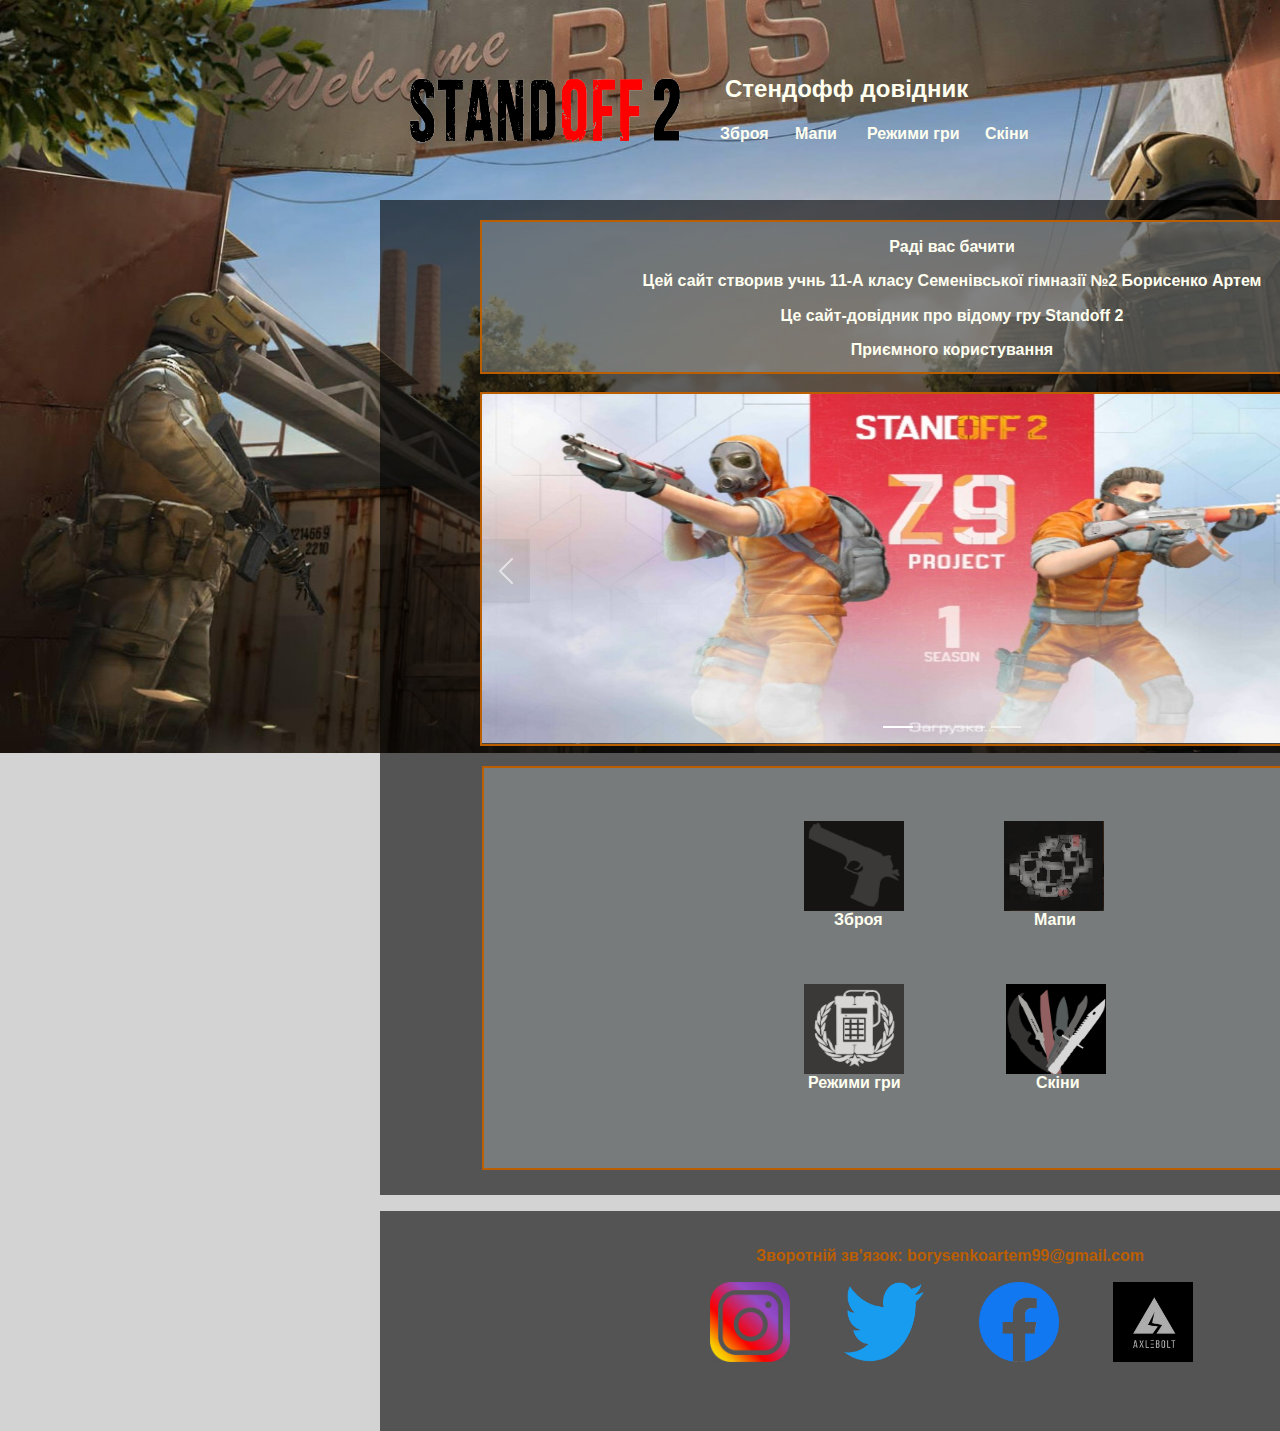
<file: index.html>
<!DOCTYPE html>
<html lang="en">
<head>
	<meta name="google-site-verification" content="uEt4XgE-CyeiiOgbI0jSDR3T47ssNomisgZwJQJDh3U" />
	<meta charset="UTF-8">
	<meta name="viewport" content="width=device-width, initial-scale=1, shrink-to-fit=no">
	<title>Стендофф-головна</title>
	<link rel="stylesheet" type="text/css" href="css/normalize.css">
	<link rel="stylesheet" type="text/css" href="css/style.css">
	<link rel="stylesheet" href="css/simple-adaptive-slider.css">
	<style>
    /* стили для элемента body */
    body {
      margin: 0;
      font-family: -apple-system, BlinkMacSystemFont, 'Segoe UI', Roboto, 'Helvetica Neue', Arial,
      sans-serif, 'Apple Color Emoji', 'Segoe UI Emoji', 'Segoe UI Symbol';
    }

    /* дополнительные стили для этого примера */
    .itcss__items {
      counter-reset: slide;
    }

    .itcss__item {
      counter-increment: slide;
    }

    .itcss__item>div::before {
      content: counter(slide);
      position: absolute;
      top: 10px;
      right: 20px;
      color: #fff;
      font-style: italic;
      font-size: 32px;
      font-weight: bold;
    }
  </style>
	<script defer src="js/simple-adaptive-slider.js"></script>
  <script>
    document.addEventListener('DOMContentLoaded', () => {
      // активация слайдера
      new ItcSimpleSlider('.itcss', {
        loop: true,
        autoplay: true,
        swipe: true
      });
    });
  </script>
</head>
<header>
	<div id="firstdiv"> 
			<div id="logo"> 
			 <a href="index.html"><img id="photologo" src="image/logo.png" alt="На головну"></a>
			</div>
			<div id="dovidnyk1">
			 <a href="index.html"><h2 id="dovidnyktext">Стендофф довідник</h2></a>
			</div>
			<div id="zbroya1">
				<a href="guns.html" style="margin: 0 0 0 0px;">Зброя</a>
			</div>
			<div id="maps1">
				<a href="maps.html" style="margin: 0 0 0 0px;">Мапи</a>
			</div>
			<div id="gamemods1">
				<a href="gamemods.html" style="margin: 0 0 0 0px;">Режими гри</a>
			</div>
			<div id="skins1">
				<a href="skins.html" style="margin: 0 0 0 0px;">Скіни</a>
			</div>				
	</div>
</header>
<body style="background-image: url(bg2.jpg);">
	<div id="sekonddiv">
		<div id="aboutsite">
			<p id="pfirst">Раді вас бачити</p>
			<p id="pfirst">Цей сайт створив учнь 11-А класу Семенівської гімназії №2 Борисенко Артем</p>
			<p id="pfirst">Це сайт-довідник про відому гру Standoff 2</p>
			<p id="pfirst">Приємного користування</p>
		</div>
		<br>
		<div id="slider">
			<div class="itcss">
    <div class="itcss__wrapper">
      <div class="itcss__items">
        <div class="itcss__item">
          	<img id="sl" src="image/sl1.jpg">
        </div>
        <div class="itcss__item">
        	<img id="sl" src="image/sl2.jpg">
    	</div>
        <div class="itcss__item">
			<img id="sl" src="image/sl3.jpg">
        </div>
        <div class="itcss__item">
          <img id="sl" src="image/sl4.jpg">
      </div>
    </div>
    <button class="itcss__btn itcss__btn_prev" role="button" data-slide="prev"></button>
    <button class="itcss__btn itcss__btn_next" role="button" data-slide="next"></button>
  </div>
		</div>
		<br>
		<div id="navigator">
			
			<div id="zbroya2">
				<div id="zbroya3"> 
					<img id="img" src="image/gun.png"  alt="gun">
				</div>
				<a href="guns.html" style="margin: 0 0 0 30px;">Зброя</a>
			</div>
			<div id="maps2">
				<div id="maps3">
					<img id="img" src="image/maps.png"  alt="maps">
				</div>
				<a href="maps.html" style="margin: 0 0 0 30px;">Мапи</a>
			</div>
			<div id="gamemods2">
				<div id="gamemods3">
					<img id="img" src="image/gamemmods.png"  alt="gamemods">
				</div>
				<a href="gamemods.html" style="margin: 0 0 0 4px;">Режими гри</a>
			</div>
			<div id="skins2">
				<div id="skins3">
					<img id="img" src="image/skins.png"  alt="skins">
				</div>
				<a href="skins.html" style="margin: 0 0 0 30px;">Скіни</a>
			</div>
		</div>
	</div>
</body>
<footer id="fgol">
	<div>
		<p id="fp">Зворотній зв'язок: borysenkoartem99@gmail.com</p>
		<a href="https://www.instagram.com/officialstandoff"><img id="fiimg" src="image/instlogo.png"></a>
		<a href="https://twitter.com/so2_official"><img id="ftimg" src="image/twitlogo.png"></a>
		<a href="https://www.facebook.com/Standoff2Official/"><img id="ffimg" src="image/facelogo.png"></a>
		<a href="https://axlebolt.com"><img id="faimg" src="image/axlelogo.png"></a>
	</div>
</footer>
</html>
</file>
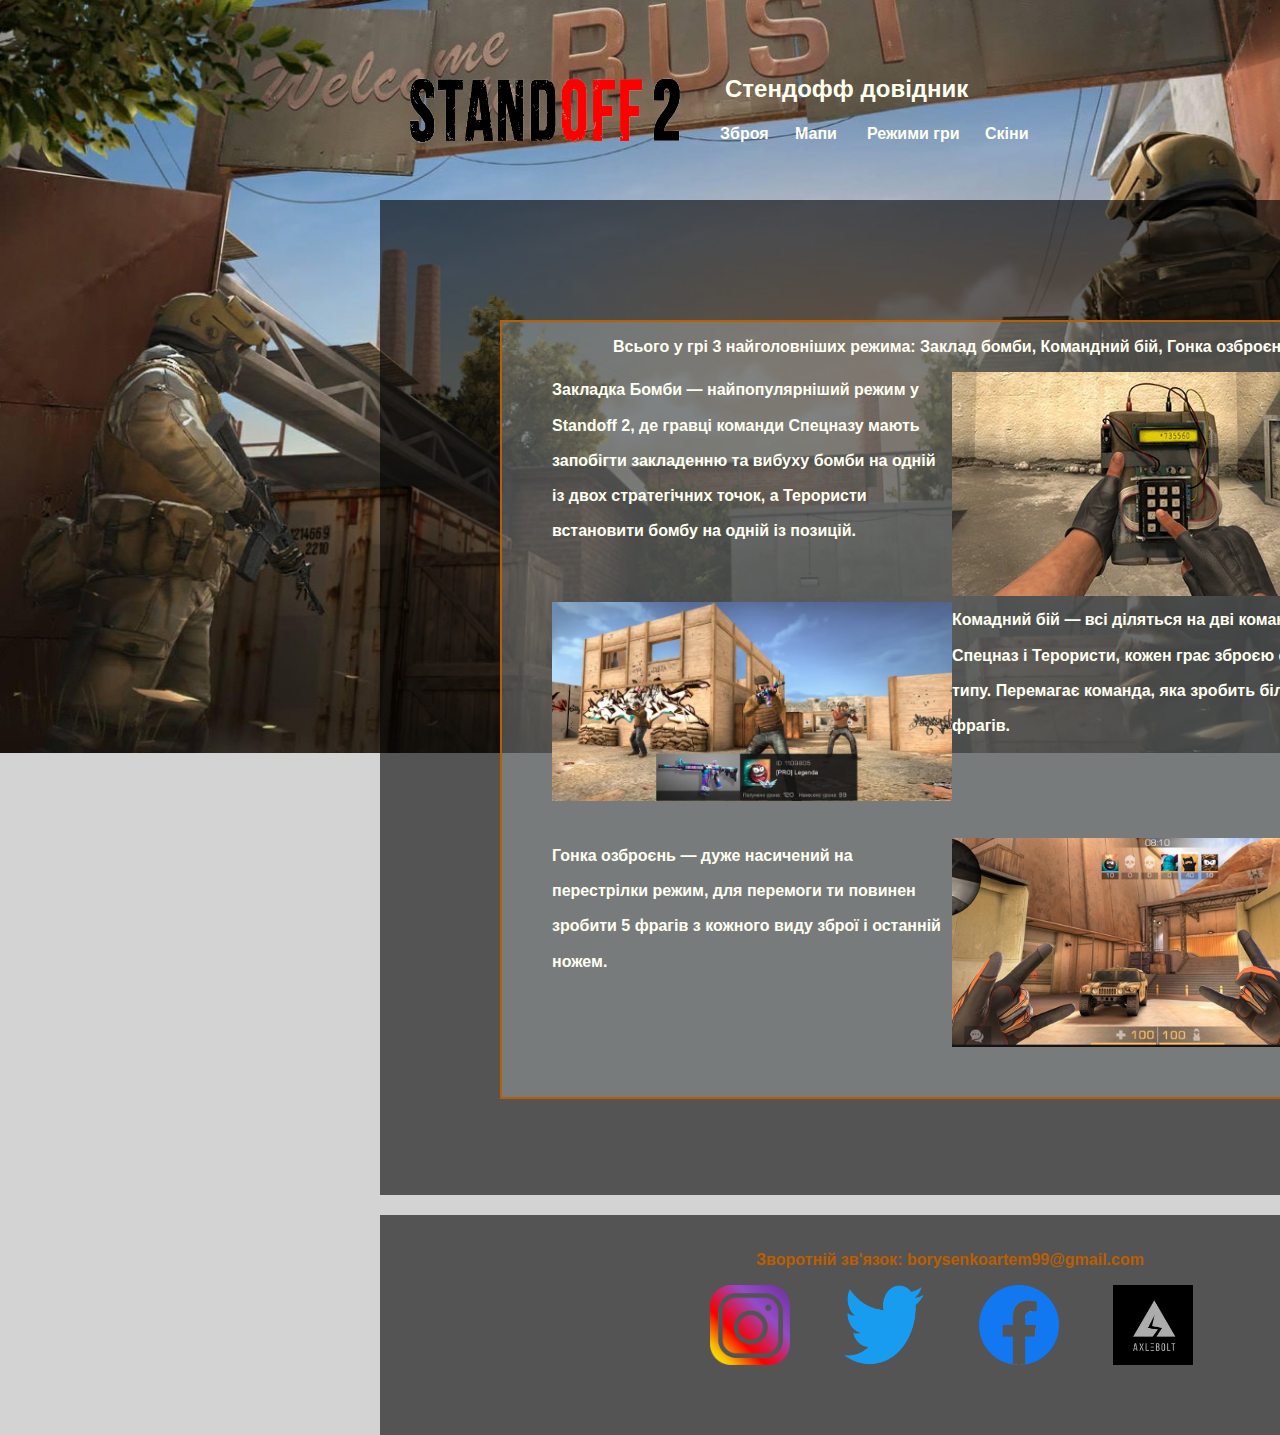
<file: gamemods.html>
<!DOCTYPE html>
<html lang="en">
<head>
	<meta charset="UTF-8">
	<meta name="viewport" content="width=device-width, initial-scale=1, shrink-to-fit=no">
	<title>Стендофф-головна</title>
	<link rel="stylesheet" type="text/css" href="css/normalize.css">
	<link rel="stylesheet" type="text/css" href="css/style.css">
</head>
<header>
	<div id="firstdiv"> 
			<div id="logo"> 
			 <a href="index.html"><img id="photologo" src="image/logo.png" alt="На головну"></a>
			</div>
			<div id="dovidnyk1">
			 <a href="index.html"><h2 id="dovidnyktext">Стендофф довідник</h2></a>
			</div>
			<div id="zbroya1">
				<a href="guns.html" style="margin: 0 0 0 0px;">Зброя</a>
			</div>
			<div id="maps1">
				<a href="maps.html" style="margin: 0 0 0 0px;">Мапи</a>
			</div>
			<div id="gamemods1">
				<a href="gamemods.html" style="margin: 0 0 0 0px;">Режими гри</a>
			</div>
			<div id="skins1">
				<a href="skins.html" style="margin: 0 0 0 0px;">Скіни</a>
			</div>				
	</div>
</header>
<body style="background-image: url(bg2.jpg);">
	<div id="sekonddiv">
		<div id="mappp">
			<div id="regiiim">
				<p id="pfirst">Всього у грі 3 найголовніших режима: Заклад бомби, Командний бій, Гонка озброєнь</p>
				<div id="regtext"><p style="margin: 0;">Закладка Бомби — найпопулярніший режим у Standoff 2, де гравці команди Спецназу мають запобігти закладенню та вибуху бомби на одній із двох стратегічних точок, а Терористи встановити бомбу на одній із позицій.</p></div>
				<div id="regimg"><img style="width: 400px;" src="image/mmmods/bomb.jpg" alt=""></div>
			</div>
			<div id="regiiim">
				<div id="regimg"><img style="width: 400px;" src="image/mmmods/komand.PNG" alt=""></div>
				<div id="regtext"><p style="margin: 0;">Комадний бій — всі діляться на дві команди: Спецназ і Терористи, кожен грає зброєю свого типу. Перемагає команда, яка зробить більше фрагів.</p></div>
			</div>
			<div id="regiiim">
				<div id="regtext"><p style="margin: 0;">Гонка озброєнь — дуже насичений на перестрілки режим, для перемоги ти повинен зробити 5 фрагів з кожного виду зброї і останній ножем.</p></div>
				<div id="regimg"><img style="width: 400px;" src="image/mmmods/gonka.PNG" alt=""></div>
			</div>
		</div>
	</div>
</body>
<footer id="fnegol">
	<div>
		<p id="fp">Зворотній зв'язок: borysenkoartem99@gmail.com</p>
		<a href="https://www.instagram.com/officialstandoff"><img id="fiimg" src="image/instlogo.png"></a>
		<a href="https://twitter.com/so2_official"><img id="ftimg" src="image/twitlogo.png"></a>
		<a href="https://www.facebook.com/Standoff2Official/"><img id="ffimg" src="image/facelogo.png"></a>
		<a href="https://axlebolt.com"><img id="faimg" src="image/axlelogo.png"></a>
	</div>
</footer>
</html>
</file>
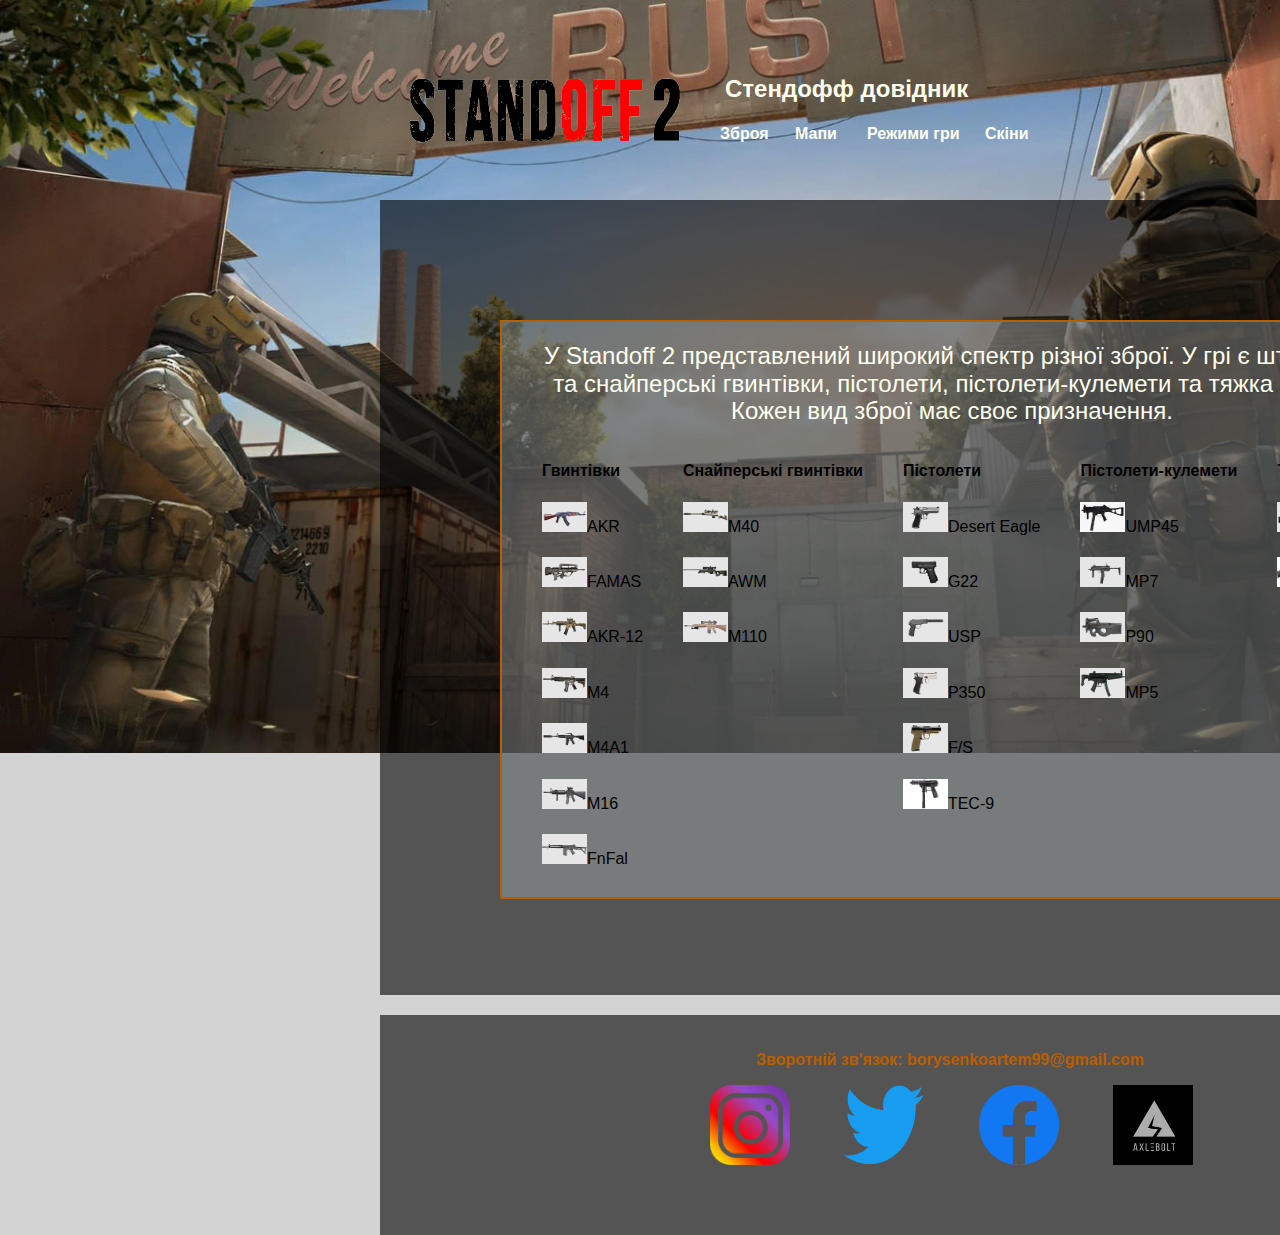
<file: guns.html>
<!DOCTYPE html>
<html lang="en">
<head>
	<meta charset="UTF-8">
	<meta name="viewport" content="width=device-width, initial-scale=1, shrink-to-fit=no">
	<title>Стендофф-головна</title>
	<link rel="stylesheet" type="text/css" href="css/normalize.css">
	<link rel="stylesheet" type="text/css" href="css/style.css">
</head>
<header>
	<div id="firstdiv"> 
			<div id="logo"> 
			 <a href="index.html"><img id="photologo" src="image/logo.png" alt="На головну"></a>
			</div>
			<div id="dovidnyk1">
			 <a href="index.html"><h2 id="dovidnyktext">Стендофф довідник</h2></a>
			</div>
			<div id="zbroya1">
				<a href="guns.html" style="margin: 0 0 0 0px;">Зброя</a>
			</div>
			<div id="maps1">
				<a href="maps.html" style="margin: 0 0 0 0px;">Мапи</a>
			</div>
			<div id="gamemods1">
				<a href="gamemods.html" style="margin: 0 0 0 0px;">Режими гри</a>
			</div>
			<div id="skins1">
				<a href="skins.html" style="margin: 0 0 0 0px;">Скіни</a>
			</div>				
	</div>
</header>
<body style="background-image: url(bg2.jpg);">
	<div id="sekondgdiv">
		<div id="infoguns">
			<h2 id="h2guns">У Standoff 2 представлений широкий спектр різної зброї. У грі є штурмові та снайперські гвинтівки, пістолети, пістолети-кулемети та тяжка зброя. Кожен вид зброї має своє призначення.</h2>
			<div id="spisok">
				<ul id="ulleft">
					<h4>Гвинтівки</h4>
					<li id="fotik"><img id="foti" src="image/ggguns/akr.png" alt="">AKR</li><br>
					<li id="fotik"><img id="foti" src="image/ggguns/famas.png" alt="">FAMAS</li><br>
					<li id="fotik"><img id="foti" src="image/ggguns/akr12.png" alt="">AKR-12</li><br>
					<li id="fotik"><img id="foti" src="image/ggguns/m4a1.png" alt="">M4</li><br>
					<li id="fotik"><img id="foti" src="image/ggguns/m4a1s.png" alt="">M4A1</li><br>
					<li id="fotik"><img id="foti" src="image/ggguns/m16.png" alt="">M16</li><br>
					<li id="fotik"><img id="foti" src="image/ggguns/fnfal.png" alt="">FnFal</li><br>
				</ul>
				<ul id="ulleft">
					<h4>Снайперські гвинтівки</h4>
					<li id="fotik"><img id="foti" src="image/ggguns/m40.png" alt="">M40</li><br>
					<li id="fotik"><img id="foti" src="image/ggguns/awm.png" alt="">AWM</li><br>
					<li id="fotik"><img id="foti" src="image/ggguns/m110.png" alt="">M110</li><br>
				</ul>
				<ul id="ulleft">
					<h4>Пістолети</h4>
					<li id="fotik"><img id="foti" src="image/ggguns/deagle.png" alt="">Desert Eagle</li><br>
					<li id="fotik"><img id="foti" src="image/ggguns/glock.png" alt="">G22</li><br>
					<li id="fotik"><img id="foti" src="image/ggguns/usp.png" alt="">USP</li><br>
					<li id="fotik"><img id="foti" src="image/ggguns/p350.png" alt="">P350</li><br>
					<li id="fotik"><img id="foti" src="image/ggguns/fs.png" alt="">F/S</li><br>
					<li id="fotik"><img id="foti" src="image/ggguns/tec.png" alt="">TEC-9</li><br>
				</ul>
				<ul id="ulleft">
					<h4>Пістолети-кулемети</h4>
					<li id="fotik"><img id="foti" src="image/ggguns/ump.png" alt="">UMP45</li><br>
					<li id="fotik"><img id="foti" src="image/ggguns/mp7.png" alt="">MP7</li><br>
					<li id="fotik"><img id="foti" src="image/ggguns/p90.png" alt="">P90</li><br>
					<li id="fotik"><img id="foti" src="image/ggguns/mp5.png" alt="">MP5</li><br>
				</ul>
				<ul id="ulleft">
					<h4>Тяжка зброя</h4>
					<li id="fotik"><img id="foti" src="image/ggguns/fm1014.png" alt="">SM1014</li><br>
					<li id="fotik"><img id="foti" src="image/ggguns/fabm.png" alt="">FABM</li><br>
				</ul>
			</div>
		</div>
	</div>
</body>
<footer id="fnegol">
	<div>
		<p id="fp">Зворотній зв'язок: borysenkoartem99@gmail.com</p>
		<a href="https://www.instagram.com/officialstandoff"><img id="fiimg" src="image/instlogo.png"></a>
		<a href="https://twitter.com/so2_official"><img id="ftimg" src="image/twitlogo.png"></a>
		<a href="https://www.facebook.com/Standoff2Official/"><img id="ffimg" src="image/facelogo.png"></a>
		<a href="https://axlebolt.com"><img id="faimg" src="image/axlelogo.png"></a>
	</div>
</footer>
</html>
</file>
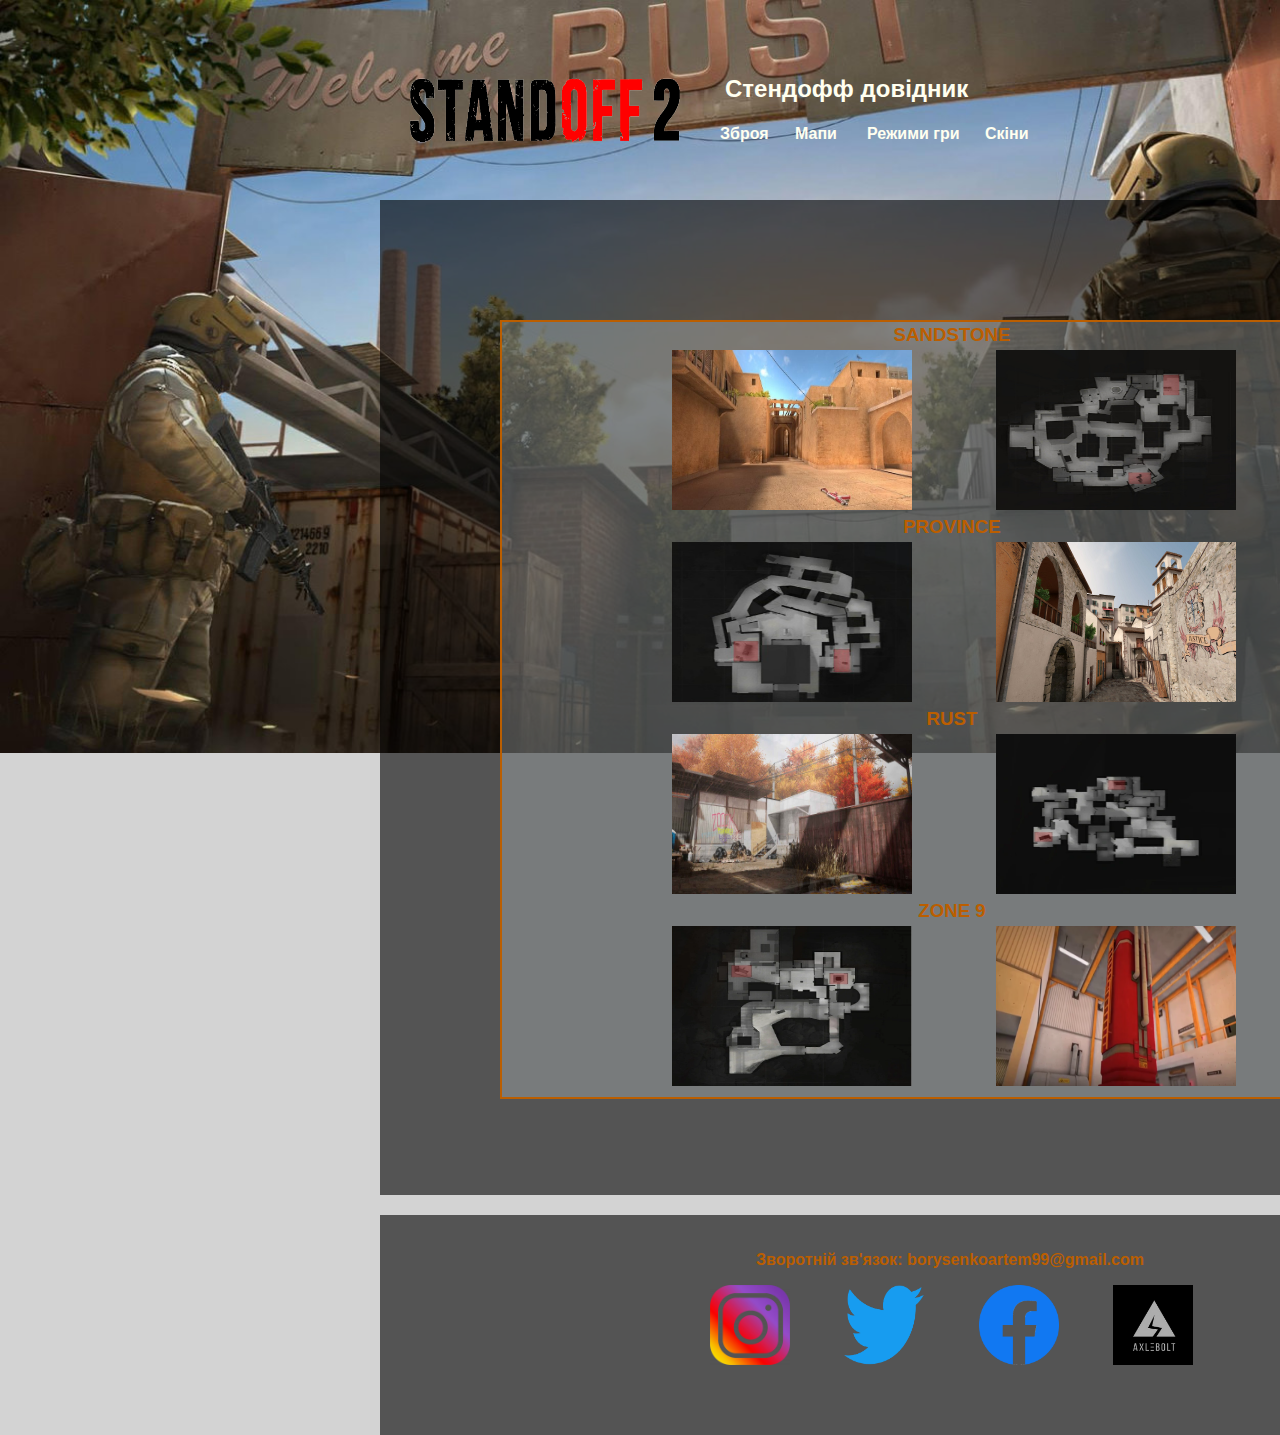
<file: maps.html>
<!DOCTYPE html>
<html lang="en">
<head>
	<meta charset="UTF-8">
	<meta name="viewport" content="width=device-width, initial-scale=1, shrink-to-fit=no">
	<title>Стендофф-головна</title>
	<link rel="stylesheet" type="text/css" href="css/normalize.css">
	<link rel="stylesheet" type="text/css" href="css/style.css">
</head>
<header>
	<div id="firstdiv"> 
			<div id="logo"> 
			 <a href="index.html"><img id="photologo" src="image/logo.png" alt="На головну"></a>
			</div>
			<div id="dovidnyk1">
			 <a href="index.html"><h2 id="dovidnyktext">Стендофф довідник</h2></a>
			</div>
			<div id="zbroya1">
				<a href="guns.html" style="margin: 0 0 0 0px;">Зброя</a>
			</div>
			<div id="maps1">
				<a href="maps.html" style="margin: 0 0 0 0px;">Мапи</a>
			</div>
			<div id="gamemods1">
				<a href="gamemods.html" style="margin: 0 0 0 0px;">Режими гри</a>
			</div>
			<div id="skins1">
				<a href="skins.html" style="margin: 0 0 0 0px;">Скіни</a>
			</div>				
	</div>
</header>
<body style="background-image: url(bg2.jpg);">
	<div id="sekonddiv">
		<div id="mappp">
			<div id="mapp">
				<h3 style="margin: 2px 0 4px 0; text-align: center; color: #BB5E00;">SANDSTONE</h3>
				<img style="margin: 0 0 0 170px;" id="fotomap" src="image/mmmaps/sandstone.jpg" alt="">
				<img id="fotomap" src="image/mmmaps/sandstone1.PNG" alt="">
			</div>
			<div id="mapp">
				<h3 style="margin: 17px 0 4px 0; text-align: center; color: #BB5E00;">PROVINCE</h3>
				<img style="margin: 0 0 0 170px;" id="fotomap" src="image/mmmaps/province1.PNG" alt="">
				<img id="fotomap" src="image/mmmaps/province.jpg" alt="">
			</div>
			<div id="mapp">
				<h3 style="margin: 17px 0 4px 0; text-align: center; color: #BB5E00;">RUST</h3>
				<img style="margin: 0 0 0 170px;" id="fotomap" src="image/mmmaps/rust.jpg" alt="">
				<img id="fotomap" src="image/mmmaps/rust1.PNG" alt="">
			</div>
			<div id="mapp">
				<h3 style="margin: 17px 0 4px 0; text-align: center; color: #BB5E00;">ZONE 9</h3>
				<img style="margin: 0 0 0 170px;" id="fotomap" src="image/mmmaps/zone9.PNG" alt="">
				<img id="fotomap" src="image/mmmaps/zone91.PNG" alt="">
			</div>
		</div>
	</div>
</body>
<footer id="fnegol">
	<div>
		<p id="fp">Зворотній зв'язок: borysenkoartem99@gmail.com</p>
		<a href="https://www.instagram.com/officialstandoff"><img id="fiimg" src="image/instlogo.png"></a>
		<a href="https://twitter.com/so2_official"><img id="ftimg" src="image/twitlogo.png"></a>
		<a href="https://www.facebook.com/Standoff2Official/"><img id="ffimg" src="image/facelogo.png"></a>
		<a href="https://axlebolt.com"><img id="faimg" src="image/axlelogo.png"></a>
	</div>
</footer>
</html>
</file>
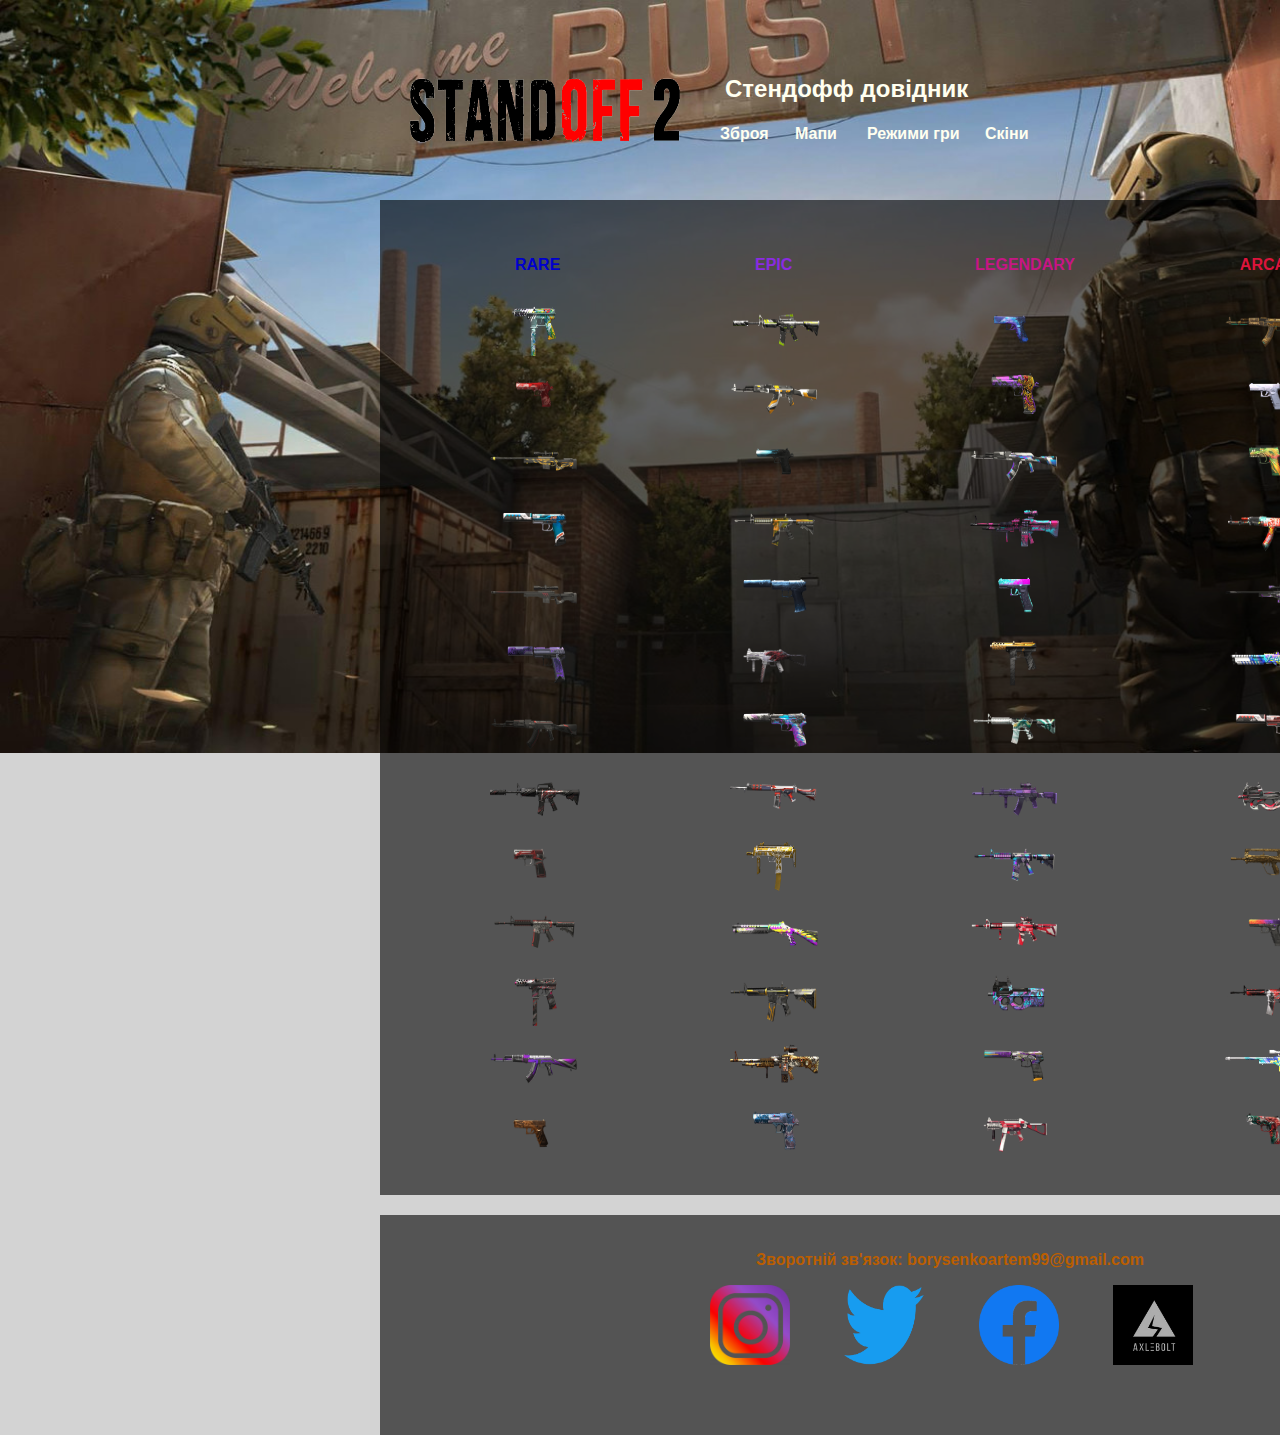
<file: skins.html>
<!DOCTYPE html>
<html lang="en">
<head>
	<meta charset="UTF-8">
	<meta name="viewport" content="width=device-width, initial-scale=1, shrink-to-fit=no">
	<title>Стендофф-головна</title>
	<link rel="stylesheet" type="text/css" href="css/normalize.css">
	<link rel="stylesheet" type="text/css" href="css/style.css">
</head>
<header>
	<div id="firstdiv"> 
			<div id="logo"> 
			 <a href="index.html"><img id="photologo" src="image/logo.png" alt="На головну"></a>
			</div>
			<div id="dovidnyk1">
			 <a href="index.html"><h2 id="dovidnyktext">Стендофф довідник</h2></a>
			</div>
			<div id="zbroya1">
				<a href="guns.html" style="margin: 0 0 0 0px;">Зброя</a>
			</div>
			<div id="maps1">
				<a href="maps.html" style="margin: 0 0 0 0px;">Мапи</a>
			</div>
			<div id="gamemods1">
				<a href="gamemods.html" style="margin: 0 0 0 0px;">Режими гри</a>
			</div>
			<div id="skins1">
				<a href="skins.html" style="margin: 0 0 0 0px;">Скіни</a>
			</div>				
	</div>
</header>
<body style="background-image: url(bg2.jpg);">
	<div id="sekonddiv">
		<div id="skindivchik">
			<ul id="ullefts" style="margin: 15px 0 0 70px;">
				<h4 style="margin-left: 25px; color: #0000CD;">RARE</h4>
				<li id="fotik"><img id="fot" src="image/ssskins/R (6).png" alt=""></li>
				<li id="fotik"><img id="fot" src="image/ssskins/R (7).png" alt=""></li>
				<li id="fotik"><img id="fot" src="image/ssskins/R (8).png" alt=""></li>
				<li id="fotik"><img id="fot" src="image/ssskins/R (10).png" alt=""></li>
				<li id="fotik"><img id="fot" src="image/ssskins/R (11).png" alt=""></li>
				<li id="fotik"><img id="fot" src="image/ssskins/R (12).png" alt=""></li>
				<li id="fotik"><img id="fot" src="image/ssskins/R (13).png" alt=""></li>
				<li id="fotik"><img id="fot" src="image/ssskins/R (14).png" alt=""></li>
				<li id="fotik"><img id="fot" src="image/ssskins/R (16).png" alt=""></li>
				<li id="fotik"><img id="fot" src="image/ssskins/R (17).png" alt=""></li>
				<li id="fotik"><img id="fot" src="image/ssskins/R (18).png" alt=""></li>
				<li id="fotik"><img id="fot" src="image/ssskins/R (20).png" alt=""></li>
				<li id="fotik"><img id="fot" src="image/ssskins/R (21).png" alt=""></li>
			</ul>
			<ul id="ullefts" >
				<h4 style="margin-left: 25px; color: #8A2BE2;">EPIC</h4>
				<li id="fotik"><img id="fot" src="image/ssskins/E (6).png" alt=""></li>
				<li id="fotik"><img id="fot" src="image/ssskins/E (7).png" alt=""></li>
				<li id="fotik"><img id="fot" src="image/ssskins/E (9).png" alt=""></li>
				<li id="fotik"><img id="fot" src="image/ssskins/E (10).png" alt=""></li>
				<li id="fotik"><img id="fot" src="image/ssskins/E (12).png" alt=""></li>
				<li id="fotik"><img id="fot" src="image/ssskins/E (13).png" alt=""></li>
				<li id="fotik"><img id="fot" src="image/ssskins/E (14).png" alt=""></li>
				<li id="fotik"><img id="fot" src="image/ssskins/E (15).png" alt=""></li>
				<li id="fotik"><img id="fot" src="image/ssskins/E (16).png" alt=""></li>
				<li id="fotik"><img id="fot" src="image/ssskins/E (19).png" alt=""></li>
				<li id="fotik"><img id="fot" src="image/ssskins/E (20).png" alt=""></li>
				<li id="fotik"><img id="fot" src="image/ssskins/E (21).png" alt=""></li>
				<li id="fotik"><img id="fot" src="image/ssskins/E (22).png" alt=""></li>
			</ul>
			<ul id="ullefts">
				<h4 style="margin-left: 5px; color: #C71585;">LEGENDARY</h4>
				<li id="fotik"><img id="fot" src="image/ssskins/L.png" alt=""></li>
				<li id="fotik"><img id="fot" src="image/ssskins/L (2).png" alt=""></li>
				<li id="fotik"><img id="fot" src="image/ssskins/L (5).png" alt=""></li>
				<li id="fotik"><img id="fot" src="image/ssskins/L (7).png" alt=""></li>
				<li id="fotik"><img id="fot" src="image/ssskins/L (8).png" alt=""></li>
				<li id="fotik"><img id="fot" src="image/ssskins/L (9).png" alt=""></li>
				<li id="fotik"><img id="fot" src="image/ssskins/L (10).png" alt=""></li>
				<li id="fotik"><img id="fot" src="image/ssskins/L (15).png" alt=""></li>
				<li id="fotik"><img id="fot" src="image/ssskins/L (16).png" alt=""></li>
				<li id="fotik"><img id="fot" src="image/ssskins/L (17).png" alt=""></li>
				<li id="fotik"><img id="fot" src="image/ssskins/L (18).png" alt=""></li>
				<li id="fotik"><img id="fot" src="image/ssskins/L (19).png" alt=""></li>
				<li id="fotik"><img id="fot" src="image/ssskins/L (20).png" alt=""></li> 

			</ul>
			<ul id="ullefts">
				<h4 style="margin-left: 15px; color: #DC143C;">ARCANE</h4>
				<li id="fotik"><img id="fot" src="image/ssskins/A.png" alt=""></li>
				<li id="fotik"><img id="fot" src="image/ssskins/A (2).png" alt=""></li>
				<li id="fotik"><img id="fot" src="image/ssskins/A (3).png" alt=""></li>
				<li id="fotik"><img id="fot" src="image/ssskins/A (4).png" alt=""></li>
				<li id="fotik"><img id="fot" src="image/ssskins/A (5).png" alt=""></li>
				<li id="fotik"><img id="fot" src="image/ssskins/A (6).png" alt=""></li>
				<li id="fotik"><img id="fot" src="image/ssskins/A (7).png" alt=""></li>
				<li id="fotik"><img id="fot" src="image/ssskins/A (10).png" alt=""></li>
				<li id="fotik"><img id="fot" src="image/ssskins/A (11).png" alt=""></li>
				<li id="fotik"><img id="fot" src="image/ssskins/A (12).png" alt=""></li>
				<li id="fotik"><img id="fot" src="image/ssskins/A (13).png" alt=""></li>
				<li id="fotik"><img id="fot" src="image/ssskins/A (14).png" alt=""></li>
				<li id="fotik"><img id="fot" src="image/ssskins/A (15).png" alt=""></li>
			</ul>
		</div>
	</div>
</body>
<footer id="fnegol">
	<div>
		<p id="fp">Зворотній зв'язок: borysenkoartem99@gmail.com</p>
		<a href="https://www.instagram.com/officialstandoff"><img id="fiimg" src="image/instlogo.png"></a>
		<a href="https://twitter.com/so2_official"><img id="ftimg" src="image/twitlogo.png"></a>
		<a href="https://www.facebook.com/Standoff2Official/"><img id="ffimg" src="image/facelogo.png"></a>
		<a href="https://axlebolt.com"><img id="faimg" src="image/axlelogo.png"></a>
	</div>
</footer>
</html>
</file>
<file: css/style.css>
body{
			background: lightgray;
			background-repeat: no-repeat;
			background-size: 100% ;
			background-attachment: fixed;
			max-width: 0;
			font-family: -apple-system, BlinkMacSystemFont, 'Segoe UI', Roboto, 'Helvetica Neue', Arial,
        sans-serif, 'Apple Color Emoji', 'Segoe UI Emoji', 'Segoe UI Symbol';
}
A{
    text-decoration: none;
    font-family: Gill Sans, sans-serif;
    font-weight: bold;
    color: #FFFFF0;
} 
A:hover{ 
    text-decoration: underline;
} 
#firstdiv{
	width: 800px ;
	height: 150px;
	margin: 30px 0px 0px 380px;
}
#pfirst{
	color: #FFFFF0;
	font-family: Arial, "Helvetica Neue", Helvetica, sans-serif;
    font-weight: bold;
    text-align: center;
}
#logo{
	background-color: none;
	width: 300px;
	height: 100px;
	margin: 30px 0px 0px 15px;
	padding: 0px 0px 0px 0px;
	float: left;
}
#photologo{
	position: relative;
	width: 300px;
	height: 100px;
}
#img{
	width: 100%;
	height: 100%;
}
#dovidnyk1{
	width:260px;
	height:30px;
	margin: 40px 0px 0px 15px;
	padding:5px 0px 0px 15px;
	float: left;
	clear: right;
}
#dovidnyktext{
	margin: 0px 0px 20px 0px;
}
#zbroya1{
	width:50px;
	height:25px;
	margin: 90px 0px 0px -275px;
	padding: 5px 0px 0px 10px;
	float: left;
}
#maps1{
	width:50px;
	height:25px;
	margin: 90px 0px 0px -200px;
	padding: 5px 0px 0px 10px;
	float: left;
}
#gamemods1{
	width:95px;
	height:25px;
	margin: 90px 0px 0px -128px;
	padding: 5px 0px 0px 10px;
	float: left;
}
#skins1{
	width:50px;
	height:25px;
	margin: 90px 0px 0px -10px;
	padding: 5px 0px 0px 10px;
	float: left;
}
#sekonddiv{
	background: rgba(0, 0, 0, 0.6);
	width: 1140px;
	height: 975px;
	margin: 20px 40px 0px 380px;
	padding: 20px 0px 0px 0px;
	float: left;
}
#aboutsite{
	background: rgba(205, 214, 219, 0.3);
	width: 940px;
	height: 150px;
	margin: 0px 0px 0px 100px;
	border: 2.5px solid #BB5E00;
}
#slider{
	background: rgba(190, 190, 190, 0.3);
	width: 940px;
	height: 350px;
	margin: 0px 0px 0px 100px;
	border: 2.5px solid #BB5E00;
}
#navigator{
	background: rgba(205, 214, 219, 0.3);
	width: 940px;
	height: 400px;
	margin: 0px 0px 0px 0px;
	border: 2.5px solid #BB5E00;
}
#zbroya2{
	width: 100px;
	height: 120px;
	margin: 53px 0px 0px 320px;
	float: left;
}
#zbroya3{
	background-color: gray;
	width: 100px;
	height: 90px;
	margin: px 0px 0px px;
}
#maps2{
	width: 100px;
	height: 120px;
	margin: 53px 0px 0px 100px;
	float: left;
}
#maps3{
	background-color: grey;
	width: 100px;
	height: 90px;
	margin: 0px 0px 0px 0px;
}
#gamemods2{
	width: 100px;
	height: 120px;
	margin: 216px 0px 0px 320px;
	float: none;
}
#gamemods3{
	background-color: grey;
	width: 100px;
	height: 90px;
	margin: 0px 0px 0px 0px;
}
#skins2{
	width: 100px;
	height: 120px;
	margin: -120px 0px 0px 522px;
	float: top;
}
#skins3{
	background-color: grey;
	width: 100px;
	height: 90px;
	margin: 0px 0px 0px 0px;
}
#fgol{ 
	background-color: rgba(0, 0, 0, 0.6);
	width: 1140px;
	height: 200px;
	margin: 270px 0px 0px 0px;
	padding: 20px 0px 0px 0px;
	float: left;
}
#fnegol{
	background-color: rgba(0, 0, 0, 0.6);
	width: 1140px;
	height: 200px;
	margin: 20px 0px 0px 380px;
	padding: 20px 0px 0px 0px;
	float: left;
}
img.background {
	  min-height: 100%;
  min-width: 640px;
  width: 100%;
  height: auto;
  position: absolute;
  top: 0;
  left: 0;

}
#sl{
	height: 349px;
	position: relative;
	width: 100%;
}
#fp{
	color: #BB5E00;
	text-align: center;
	font-weight: 700;
}
#fiimg{
	height: 80px;
	width: 80px;
	margin: 0 0 0 330px;
}
#ftimg{
	height: 80px;
	width: 80px;
	margin: 0 0 0 50px;
}
#faimg{
	height: 80px;
	width: 80px;
	margin: 0 0 0 50px;
}
#ffimg{
	height: 80px;
	width: 80px;
	margin: 0 0 0 50px;
}
#infoguns{
	width: 900px;
	height: 575px;
	margin: 100px 0 0 120px;
	background-color: none;
	border: 2.5px solid #BB5E00;
	background: rgba(205, 214, 219, 0.3);
}
#h2guns{
	margin: 20px 30px 0 30px;
	color: #FFFFF0;
	font-family:  Arial, "Helvetica Neue", Helvetica, sans-serif;
    font-weight: lighter;
    text-align: center;
}
#fotik{
	list-style-type: none;
	line-height: 24px;
}
#spisok{
	width: 900px;
	height: 500px;
	background-color: none;
}
#foti{
	width: 45px;
	height: 30px;
	transition: transform 0.25s;
}
#ulleft{
	float: left;
}
#foti:hover{
transform: scale(2.7);
}
#sekondgdiv{
	background: rgba(0, 0, 0, 0.6);
	width: 1140px;
	height: 775px;
	margin: 20px 40px 0px 380px;
	padding: 20px 0px 0px 0px;
	float: left;
}
#fot{
	width: 90px;
	height: 60px;
	transition: transform 0.25s;
}
#ullefts{
	float: left;
	margin: 15px 0 0 110px;
}
#fot:hover{
transform: scale(2.7);
}
#mappp{
	width: 900px;
	height: 775px;
	margin: 100px 0 0 120px;
	background-color: none;
	border: 2.5px solid #BB5E00;
	background: rgba(205, 214, 219, 0.3);
}
#mapp{
	width: 900px;
	height: 175px;
}
#fotomap{
	width: 240px;
	height: 160px;
	margin: 0 0 0 80px;
	transition: transform 0.25s;
}
#fotomap:hover{
	transform: scale(1.7);
}
#regiiim{
	width: 800px;
	height: 250px;
	background-color: none;
	margin: 0 50px 0 50px;
}
#regtext{
	width: 400px;
	height: 230px;
	background-color: none;
	float: left;
	line-height: 2.2em;
	color: #FFFFF0;
	font-family: Arial, "Helvetica Neue", Helvetica, sans-serif;
    font-weight: bold;
}
#regimg{
	width: 400px;
	height: 230px;
	float: left;
	transition: transform 0.25s;
}
#regimg:hover{
transform: scale(1.2);
}
</file>
<file: css/simple-adaptive-slider.css>
/**
  * SimpleAdaptiveSlider by itchief (https://github.com/itchief/ui-components/tree/master/simple-adaptive-slider)
  * Copyright 2020 - 2022 Alexander Maltsev
  * Licensed under MIT (https://github.com/itchief/ui-components/blob/master/LICENSE)
  */

/* стили для корневого элемента слайдера */
.itcss {
  position: relative;
  max-width: px;
  margin-right: auto;
  margin-left: auto;
}

/* стили для wrapper */
.itcss__wrapper {
  position: relative;
  overflow: hidden;
  background-color: none;
}

/* стили для элемента, в котором непосредственно расположены элементы (слайды) */
.itcss__items {
  display: flex;
  transform-style: preserve-3d;
  backface-visibility: hidden;
  transition: transform 0.5s ease;
  will-change: transform;
}

/* стили для элементов */
.itcss__item {
  position: relative;
  flex: 0 0 100%;
  max-width: 100%;
  transform-style: preserve-3d;
  backface-visibility: hidden;
  will-change: transform;
}

/* кнопки Prev и Next */
.itcss__btn {
  position: absolute;
  top: 50%;
  display: flex;
  justify-content: center;
  align-items: center;
  width: 3rem;
  height: 4rem;
  color: #fff;
  background: rgb(0 0 0 / 10%);
  border: none;
  outline: none;
  transform: translateY(-50%);
  cursor: pointer;
  opacity: 0.5;
  user-select: none;
}

.itcss__btn_hide {
  display: none;
}

.itcss__btn:hover,
.itcss__btn:focus {
  color: #fff;
  text-decoration: none;
  border: none;
  opacity: 0.7;
}

.itcss__btn_prev {
  left: 0;
}

.itcss__btn_next {
  right: 0;
}

.itcss__btn::before {
  content: "";
  display: inline-block;
  width: 2rem;
  height: 2rem;
  background: transparent no-repeat center center;
  background-size: 100% 100%;
}

.itcss__btn_prev::before {
  background-image: url("data:image/svg+xml,%3csvg xmlns='http://www.w3.org/2000/svg' viewBox='0 0 16 16' fill='%23fff'%3e%3cpath d='M11.354 1.646a.5.5 0 0 1 0 .708L5.707 8l5.647 5.646a.5.5 0 0 1-.708.708l-6-6a.5.5 0 0 1 0-.708l6-6a.5.5 0 0 1 .708 0z'/%3e%3c/svg%3e");
}

.itcss__btn_next::before {
  background-image: url("data:image/svg+xml,%3csvg xmlns='http://www.w3.org/2000/svg' viewBox='0 0 16 16' fill='%23fff'%3e%3cpath d='M4.646 1.646a.5.5 0 0 1 .708 0l6 6a.5.5 0 0 1 0 .708l-6 6a.5.5 0 0 1-.708-.708L10.293 8 4.646 2.354a.5.5 0 0 1 0-.708z'/%3e%3c/svg%3e");
}

/* Индикаторы */
.itcss__indicators {
  position: absolute;
  right: 0;
  bottom: 10px;
  left: 0;
  display: flex;
  justify-content: center;
  margin: 0 15%;
  padding-left: 0;
  list-style: none;
  user-select: none;
}

.itcss__indicator {
  flex: 0 1 auto;
  width: 30px;
  height: 2px;
  margin-right: 3px;
  margin-left: 3px;
  background-color: rgb(255 255 255 / 50%);
  background-clip: padding-box;
  border-top: 10px solid transparent;
  border-bottom: 10px solid transparent;
  cursor: pointer;
}

.itcss__indicator_active {
  background-color: #fff;
}

/* класс для отключения transition */
.transition-none {
  transition: none;
}
</file>
